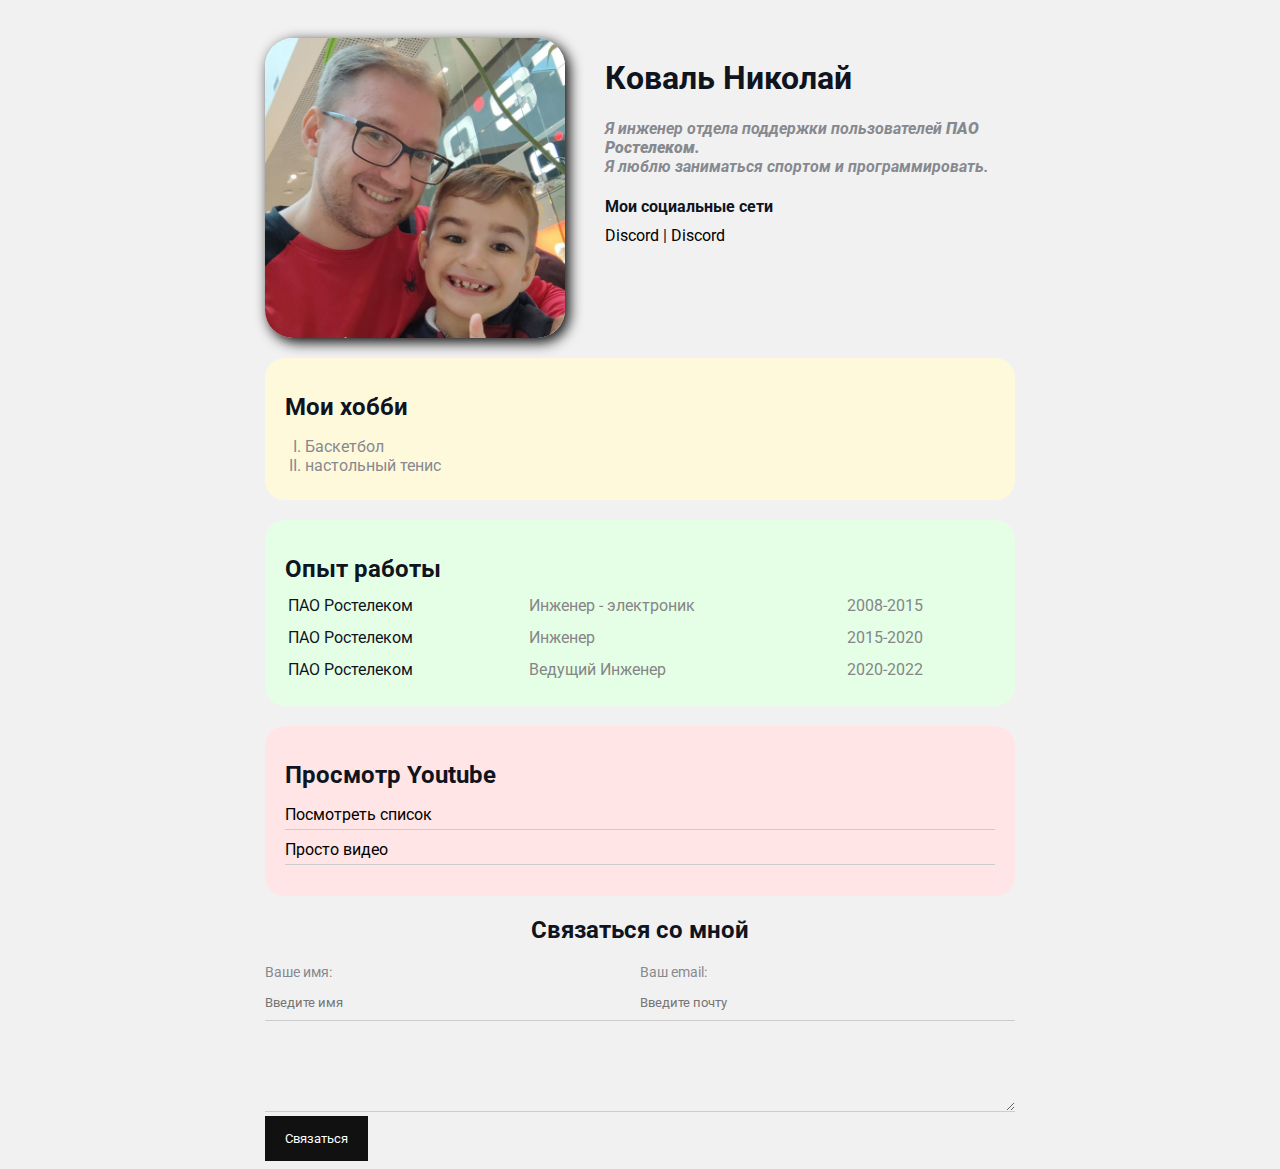
<file: index.html>
<!DOCTYPE html>
<html lang="en">
<head>
    <meta charset="UTF-8">
    <meta http-equiv="X-UA-Compatible" content="IE=edge">
    <meta name="viewport" content="width=device-width, initial-scale=1.0">
    <title>Nik CV</title>
    <link rel="stylesheet" href="mainp.css">
</head>
<body>
    <div class="container">
        <div class="info">
            <img src="nik.jpg" alt="" class="avatar">
            <div class="info-text">
                <h1>Коваль Николай</h1>
                <p>Я инженер отдела поддержки пользователей <strong>ПАО Ростелеком.</strong></p>
                <p>Я люблю заниматься спортом и программировать.</p>
                <h4>Мои социальные сети</h4>
                <a href="https://discord.gg/fHJeRK6J" target="_blank">Discord</a>
                |
                <a href="https://discord.gg/fHJeRK6J" target="_blank">Discord</a>
            </div>
        </div>
        <div class="card bg-yellow">
            <h2>Мои хобби</h2>
            <ol class="list" type="I">
                <li>Баскетбол</li>
                <li>настольный тенис</li>
            </ol>
        </div>
        <div class="card bg-green">
            <h2>Опыт работы</h2>
            <table class="table">
                <tr>
                    <td>ПАО Ростелеком</td>
                    <td>Инженер - электроник</td>
                    <td>2008-2015</td>
                </tr>
                <tr>
                    <td>ПАО Ростелеком</td>
                    <td>Инженер</td>
                    <td>2015-2020</td>
                </tr>
                <tr>
                    <td>ПАО Ростелеком</td>
                    <td>Ведущий Инженер</td>
                    <td>2020-2022</td>
                </tr>
                <tfoot></tfoot>
            </table>
        </div>
        <div class="card bg-red">
            <h2>Просмотр Youtube</h2>
            <ul class="link-list">
                <li> 
                    <a target="_blank">Посмотреть список</a>
                </li>
                <li>
                    <a href="https://www.youtube.com">Просто видео</a>
                </li>
            </ul >
        </div>
        <div class="contact">
            <h2>Связаться со мной</h2>
            <form action="/">
                <div class="row">
                    <div class="form-group">
                        <label for="name">Ваше имя:</label>
                        <input type="text" id="name" placeholder="Введите имя">
                    </div>
                    <div class="form-group">
                        <label for="email">Ваш email:</label>
                        <input type="text" id="email" placeholder="Введите почту">
                    </div>
                 </div>   
                    <div class="form-group">
                        <textarea name="" id="text" cols="15" rows="3"></textarea>
                    </div>
                <input class="btn" type="submit" value="Связаться" name="">
            </form>
        </div>

        <div class="position">
            <div class="box"></div>
        </div>
    </div>
</body>
</html>
</file>
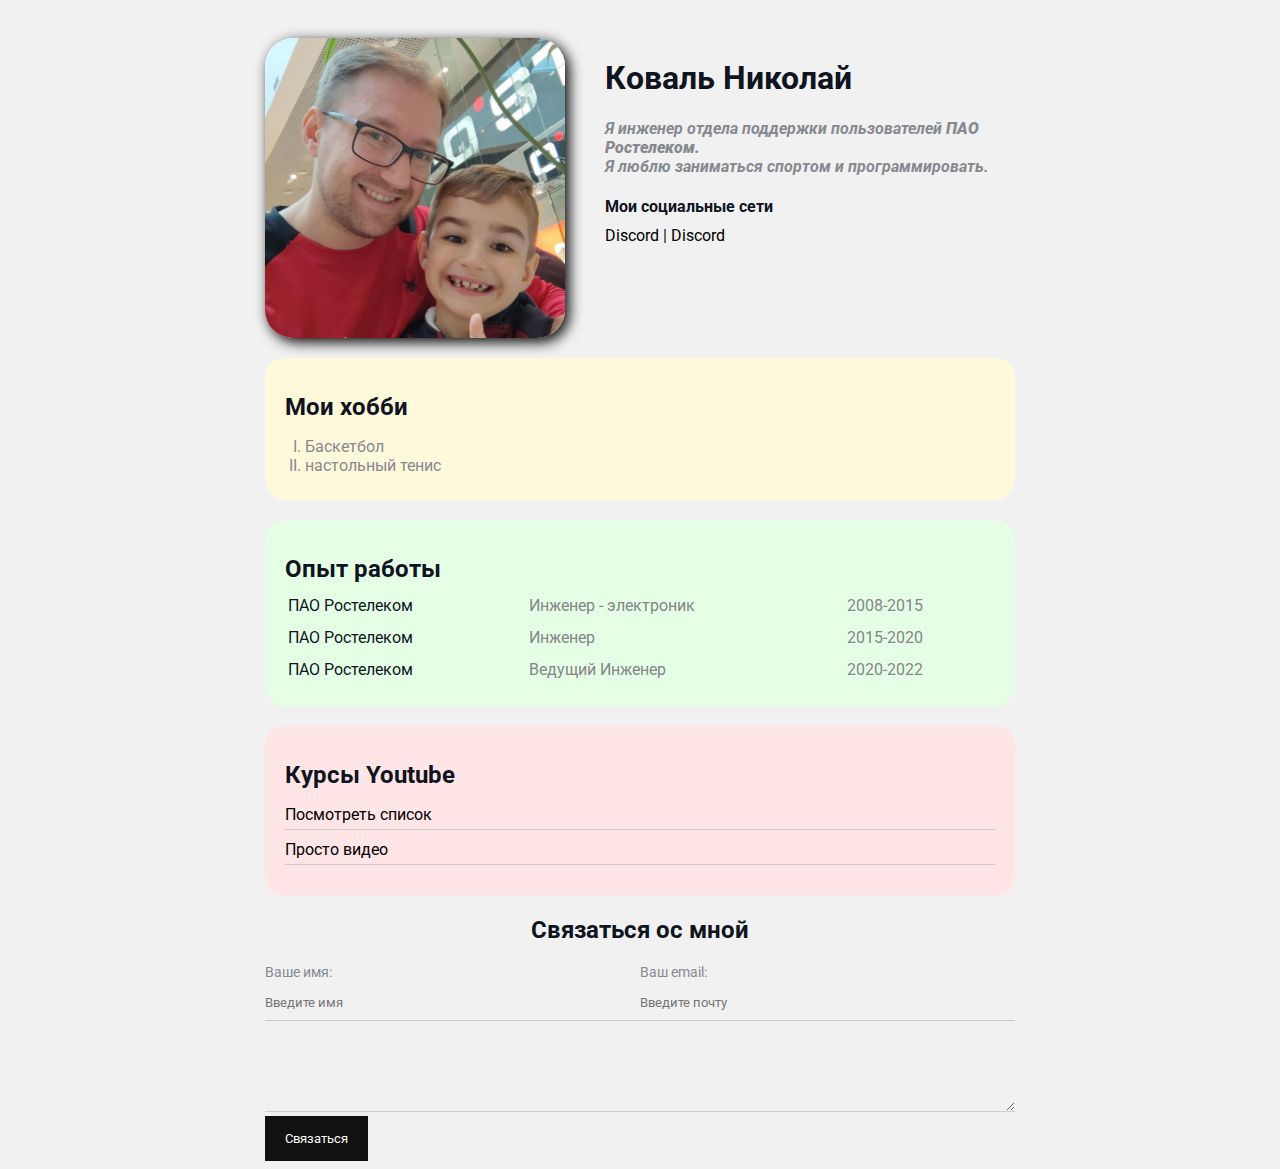
<file: indexp.html>
<!DOCTYPE html>
<html lang="en">
<head>
    <meta charset="UTF-8">
    <meta http-equiv="X-UA-Compatible" content="IE=edge">
    <meta name="viewport" content="width=device-width, initial-scale=1.0">
    <title>Nik CV</title>
    <link rel="stylesheet" href="mainp.css">
</head>
<body>
    <div class="container">
        <div class="info">
            <img src="nik.jpg" alt="" class="avatar">
            <div class="info-text">
                <h1>Коваль Николай</h1>
                <p>Я инженер отдела поддержки пользователей <strong>ПАО Ростелеком.</strong></p>
                <p>Я люблю заниматься спортом и программировать.</p>
                <h4>Мои социальные сети</h4>
                <a href="https://discord.gg/fHJeRK6J" target="_blank">Discord</a>
                |
                <a href="https://discord.gg/fHJeRK6J" target="_blank">Discord</a>
            </div>
        </div>
        <div class="card bg-yellow">
            <h2>Мои хобби</h2>
            <ol class="list" type="I">
                <li>Баскетбол</li>
                <li>настольный тенис</li>
            </ol>
        </div>
        <div class="card bg-green">
            <h2>Опыт работы</h2>
            <table class="table">
                <tr>
                    <td>ПАО Ростелеком</td>
                    <td>Инженер - электроник</td>
                    <td>2008-2015</td>
                </tr>
                <tr>
                    <td>ПАО Ростелеком</td>
                    <td>Инженер</td>
                    <td>2015-2020</td>
                </tr>
                <tr>
                    <td>ПАО Ростелеком</td>
                    <td>Ведущий Инженер</td>
                    <td>2020-2022</td>
                </tr>
                <tfoot></tfoot>
            </table>
        </div>
        <div class="card bg-red">
            <h2>Курсы Youtube</h2>
            <ul class="link-list">
                <li> 
                    <a target="_blank">Посмотреть список</a>
                </li>
                <li>
                    <a href="https://www.youtube.com">Просто видео</a>
                </li>
            </ul >
        </div>
        <div class="contact">
            <h2>Связаться ос мной</h2>
            <form action="/">
                <div class="row">
                    <div class="form-group">
                        <label for="name">Ваше имя:</label>
                        <input type="text" id="name" placeholder="Введите имя">
                    </div>
                    <div class="form-group">
                        <label for="email">Ваш email:</label>
                        <input type="text" id="email" placeholder="Введите почту">
                    </div>
                 </div>   
                    <div class="form-group">
                        <textarea name="" id="text" cols="15" rows="3"></textarea>
                    </div>
                <input class="btn" type="submit" value="Связаться" name="">
            </form>
        </div>

        <div class="position">
            <div class="box"></div>
        </div>
    </div>
</body>
</html>
</file>
<file: mainp.css>
@import url('https://fonts.googleapis.com/css2?family=Roboto&family=Roboto+Condensed:wght@400;700&display=swap');

body {
    background-color: #f1f1f1;
    color: #0f141e;
    /* font: normal 16px 'Roboto', sans-serif; */
    font-size: 16px;
    font-weight: normal;
    font-family: 'Roboto', sans-serif;;
}
a {
    color: black;
    text-decoration: none;
}
a:hover {
    text-decoration: underline;
}
a:active {
    color: blue;
}
a:visited {
    color: gray;
}
.avatar {
    width: 40%;
    border-radius: 28px;
    box-shadow: 4px 4px 14px rgba(0, 0, 0);
}
.info {
    display: flex;
    margin-bottom: 20px;
}
@media (max-width:700px) {
    .info {
        text-align: center;
        display: block;
    }
}
.info p {
    color: #86898f;
    margin: 0;
    font-style: italic;
    font-weight: bold;
    text-decoration: none;
}
.info-text {
    margin-left: 40px;
}
.info-text h4 {
    margin-bottom: 10px;
}
/* Box Model */
.container {
    max-width: 750px;
    margin: auto;
    padding-top: 30px;
}

/* .social {
    background: #0f6d2b; */
    /* padding: 15px; */
    /* padding: 15px 40px; */
    /* padding: 15px 20px 25px 30px;
    border: 5px solid red;
    margin: 5px;
    border-bottom-style: solid;
    border-top-width: 15px;
} */
/* .box-model > div {
    float: left;
    background-color: black;
    height: 200px;
    border: 4px solid red;
    width: 25%;
    box-sizing: border-box;
} */
.bg-yellow {
    background: #fff9dc;
}
.bg-green {
    background: #e5ffe7;
}
.bg-red {
    background: #ffe5e5;
}
.card {
    padding: 15px 20px;
    margin-bottom: 20px;
    border-radius: 20px;
}
.card h2 {
    margin-bottom: 10px;
}
.list {
    padding: 0 20px;
}
.list {
    color: #86898f;
    margin-bottom: 10px;
    
}
.table {
    width: 100%;
}
.table td {
    padding-bottom: 10px;
}
.table td:nth-child(2), .table td:nth-child(3) {
    color: #868686;
}
/* .table tr:nth-child(odd) {
    background: red;
} */
.link-list {
    list-style: none;
    padding: 0;
}
.link-list li {
    margin-bottom: 10px;
    padding-bottom: 5px;
    border-bottom: 1px solid #ccc;
}
.contact h2 {
    text-align: center;
}
.form-group label {
    display: block;
    font-size: 14px;
    color: #86898f;
}

.form-group input, .form-group textarea {
    width: 100%;
    box-sizing: border-box;
    border: none;
    background: transparent;
    border-bottom: 1px solid #ccc;
    color: #000;
    padding: 15px 0 10px;
    outline: none;
    font-family: inherit;
}
.row {
    display: flex;
    margin-bottom: 20px;
}
.row > .form-group {
    width: 50%;
    
}
.row > .form-group:last-child {
    margin-right: 0;
}
.btn {
    background: #111;
    padding: 15px 20px;
    color: #fff;
    border: none;
    font-family: inherit;
    cursor: pointer;
}
.btn:hover {
    opacity: 0.8;
}
/* Position */
/* .position {
    position: relative;
    border: 4px solid black;
    margin-top: 40px;
    padding: 20px;
    height: 300px;
}
.box {
    position: fixed;
    bottom: 50px;
    right: 50px;
    border-radius: 50%;
    width: 50px;
    height: 50px;
    background: lightcoral;
} */
</file>
